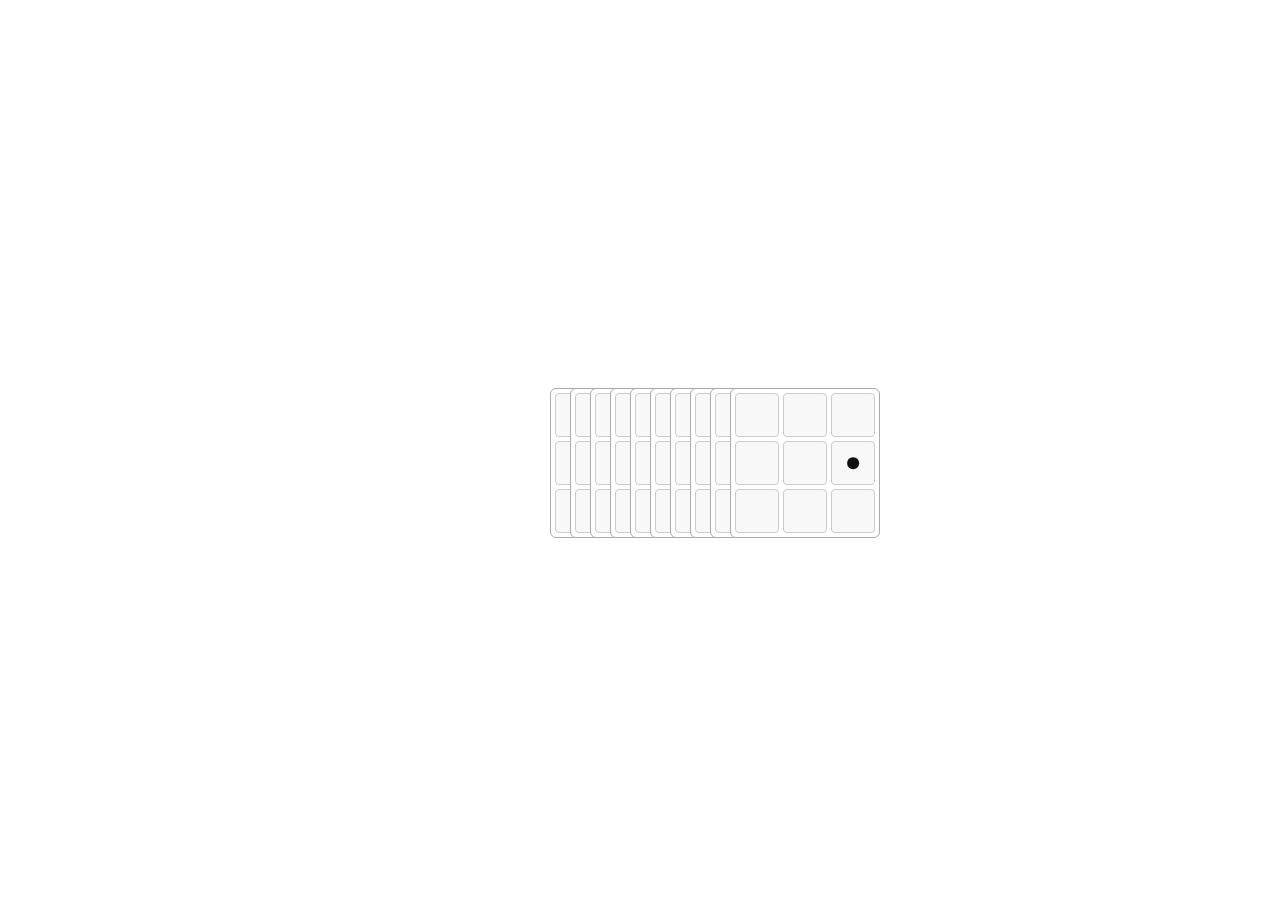
<file: grids.html>
<!DOCTYPE html>
<html lang="fr">
<head>
  <meta charset="UTF-8">
  <title>Grilles superposées</title>
  <style>
    body {
      display: flex;
      justify-content: center;
      align-items: center;
      height: 100vh;
      background: white;
    }
    .stack {
      position: relative;
      width: 180px; /* largeur suffisante pour contenir le décalage */
      height: 140px;
    }
    .grid {
      position: absolute;
      top: 0; left: 0;
      width: 140px;
      height: 140px;
      display: grid;
      grid-template-columns: repeat(3, 1fr);
      gap: 4px;
      background: white;
      border: 1.5px solid #aaa;
      border-radius: 6px;
      padding: 4px;
    }
    .cell {
      position: relative;
      background: #f8f8f8;
      border: 1px solid #ccc;
      border-radius: 4px;
      aspect-ratio: 1 / 1;
    }
    .dot {
      position: absolute;
      top: 50%; left: 50%;
      width: 28%; height: 28%;
      transform: translate(-50%, -50%);
      border-radius: 50%;
      background: #111;
    }
  </style>
</head>
<body>
  <div class="stack" id="stack"></div>

  <script>
    function makeGrid(dotPos, offset) {
      const grid = document.createElement("div");
      grid.className = "grid";
      grid.style.transform = `translateX(${offset}px)`; // décalage horizontal uniquement
      grid.style.opacity = 1; // légère transparence pour voir la pile
      for (let i = 0; i < 9; i++) {
        const cell = document.createElement("div");
        cell.className = "cell";
        if (i === dotPos) {
          const dot = document.createElement("div");
          dot.className = "dot";
          cell.appendChild(dot);
        }
        grid.appendChild(cell);
      }
      return grid;
    }

    const stack = document.getElementById("stack");
    for (let i = 0; i < 10; i++) {
      const pos = Math.floor(Math.random() * 9);
      stack.appendChild(makeGrid(pos, i * 20)); // décalage horizontal
    }
  </script>
</body>
</html>
</file>
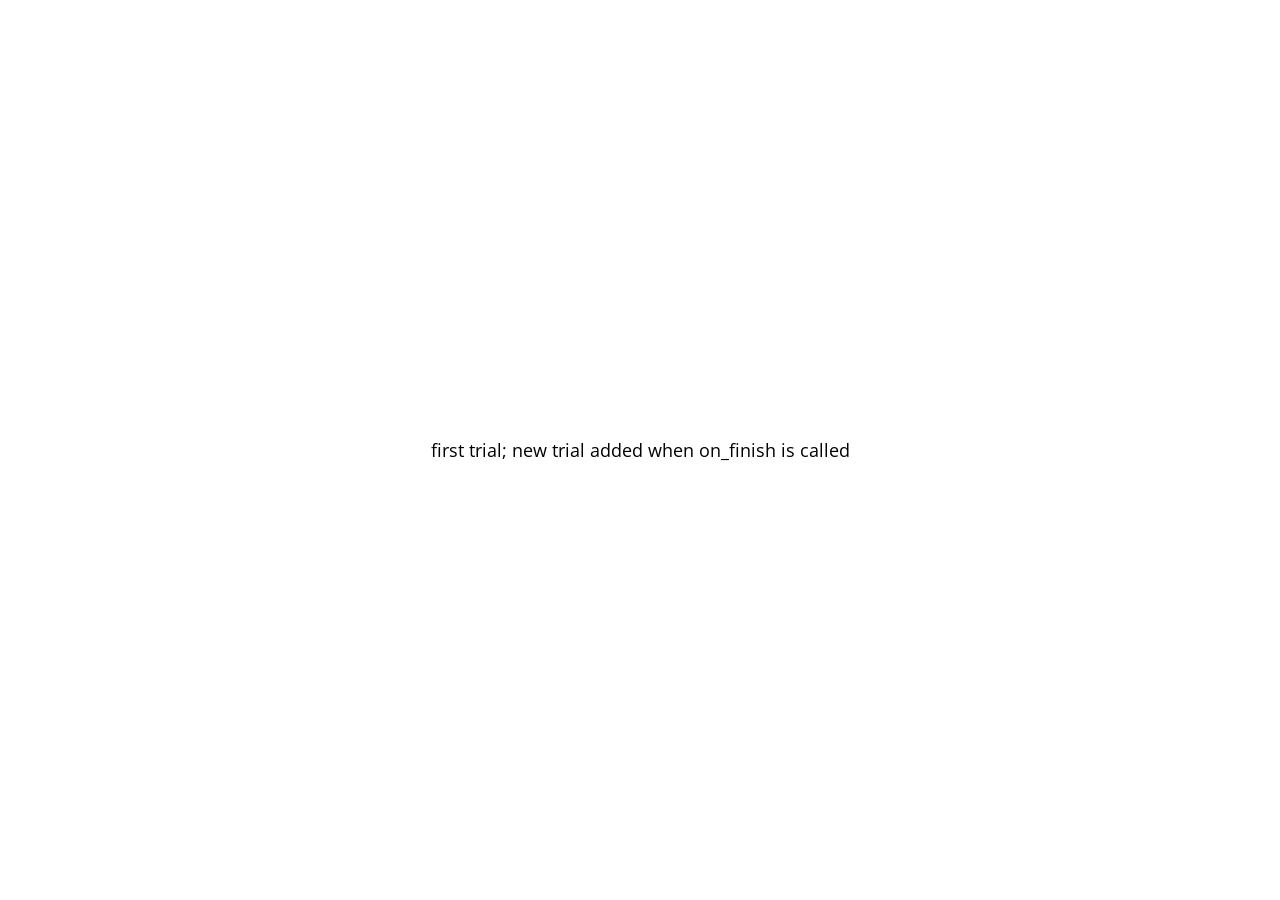
<file: static/js/jspsych-6.1.0/examples/add-to-end-of-timeline.html>
<!DOCTYPE html>
<html>
  <head>
    <script src="../jspsych.js"></script>
    <script src="../plugins/jspsych-html-keyboard-response.js"></script>
    <script src="../plugins/jspsych-image-keyboard-response.js"></script>
    <link rel="stylesheet" href="../css/jspsych.css"></link>
  </head>
  <body></body>
  <script>

  var first = {
    type: 'html-keyboard-response',
    stimulus: 'first trial; new trial added when on_finish is called',
    on_finish: function(){
      jsPsych.pauseExperiment();
      jsPsych.addNodeToEndOfTimeline({
        timeline: [{
          type: 'image-keyboard-response',
          stimulus: 'img/happy_face_4.jpg'
        }]
      }, jsPsych.resumeExperiment)
    }
  }

  jsPsych.init({
    timeline: [first],
    on_finish: function(){jsPsych.data.displayData(); }
  });

  </script>
</html>
</file>
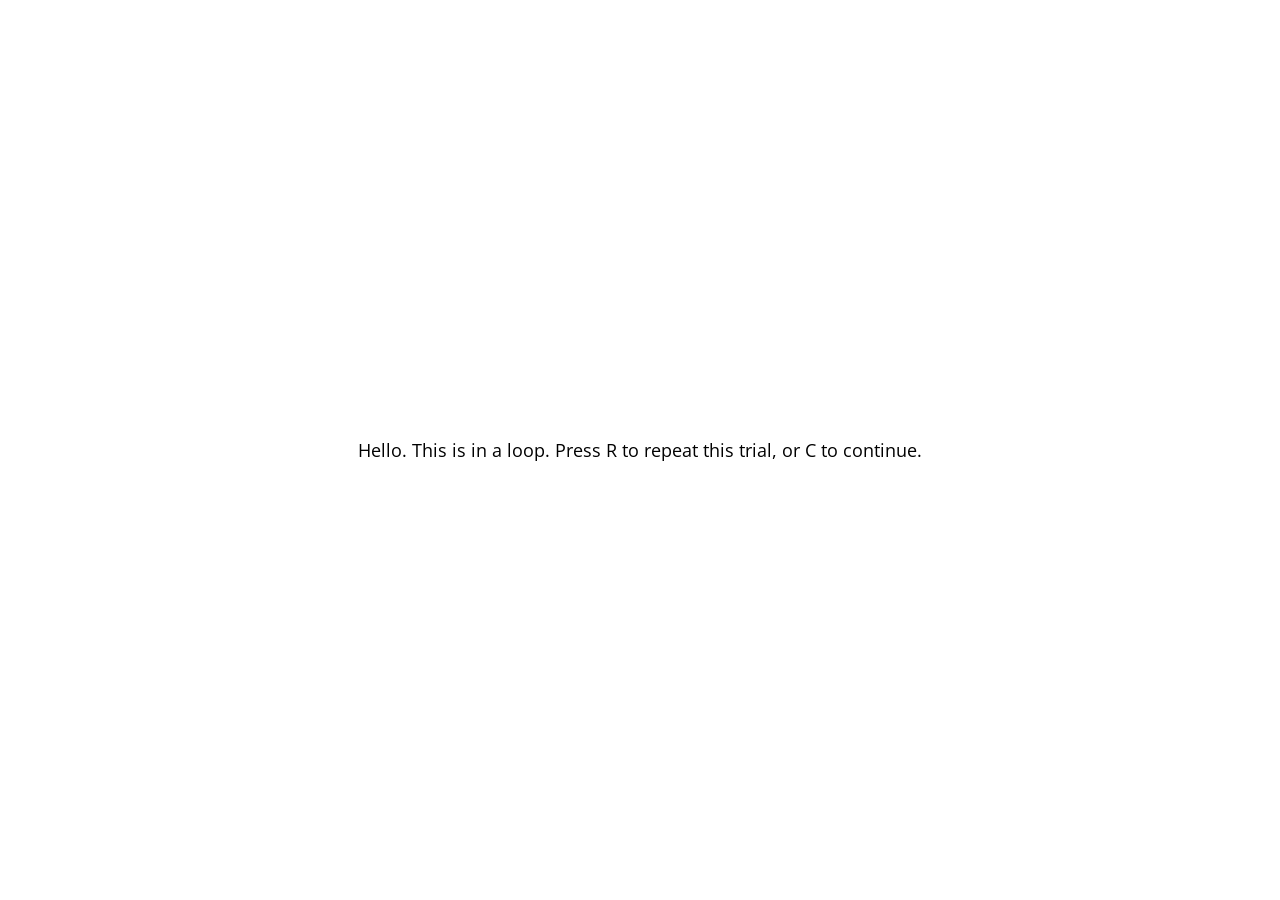
<file: static/js/jspsych-6.1.0/examples/conditional-and-loop-functions.html>
<!DOCTYPE html>
<html>
  <head>
    <script src="../jspsych.js"></script>
    <script src="../plugins/jspsych-html-keyboard-response.js"></script>
    <link rel="stylesheet" href="../css/jspsych.css"></link>
  </head>
  <body></body>
  <script>

  var trial = {
    type: 'html-keyboard-response',
    stimulus: 'Hello. This is in a loop. Press R to repeat this trial, or C to continue.',
    choices: ['r','c']
  }

  var loop_node = {
    timeline: [trial],
    loop_function: function(data){
      if(jsPsych.pluginAPI.convertKeyCharacterToKeyCode('r') == data.values()[0].key_press){
        return true;
      } else {
        return false;
      }
    }
  }

  var pre_if_trial = {
    type: 'html-keyboard-response',
    stimulus: 'The next trial is in a conditional statement. Press S to skip it, or V to view it.',
    choices: ['s','v']
  }

  var if_trial = {
    type: 'html-keyboard-response',
    stimulus: 'You chose to view the trial. Press any key to continue.'
  }

  var if_node = {
    timeline: [if_trial],
    conditional_function: function(){
      var data = jsPsych.data.get().last(1).values()[0];
      if(data.key_press == jsPsych.pluginAPI.convertKeyCharacterToKeyCode('s')){
        return false;
      } else {
        return true;
      }
    }
  }

  var after_if_trial = {
    type: 'html-keyboard-response',
    stimulus: 'This is the trial after the conditional.'
  }

  jsPsych.init({
    timeline: [loop_node, pre_if_trial, if_node, after_if_trial],
    on_finish: function(){ jsPsych.data.displayData(); },
    default_iti: 200
  });

  </script>
</html>
</file>
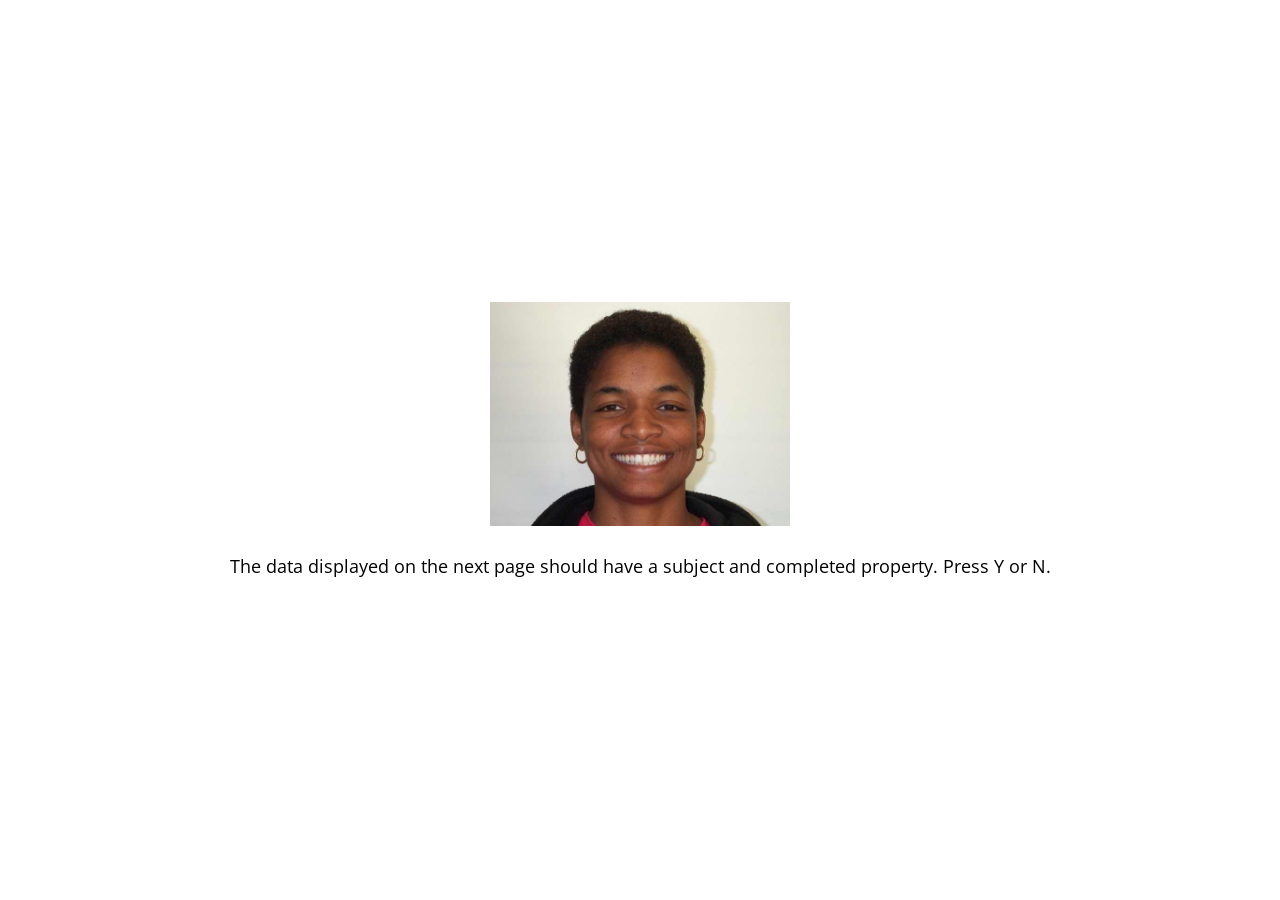
<file: static/js/jspsych-6.1.0/examples/data-add-properties.html>
<!DOCTYPE html>
<html>

<head>
  <script src="../jspsych.js"></script>
  <script src="../plugins/jspsych-image-keyboard-response.js"></script>
  <link rel="stylesheet" href="../css/jspsych.css"></link>
  <style>
    img {
      width: 300px;
    }
  </style>
</head>
<body></body>
<script>
  var block_1 = {
    type: 'image-keyboard-response',
    stimulus: 'img/happy_face_1.jpg',
    choices: [89, 78], // Y or N
    prompt: '<p>The data displayed on the next page should have a subject and completed property. Press Y or N.</p>'
  }

  jsPsych.data.addProperties({
    subject: 1
  });


  jsPsych.init({
    timeline: [block_1],
    on_finish: function() {
      jsPsych.data.addProperties({
        completed: true
      });
      // data should have a subject and completed field for each trial.
      jsPsych.data.displayData();
    }
  });
</script>

</html>
</file>
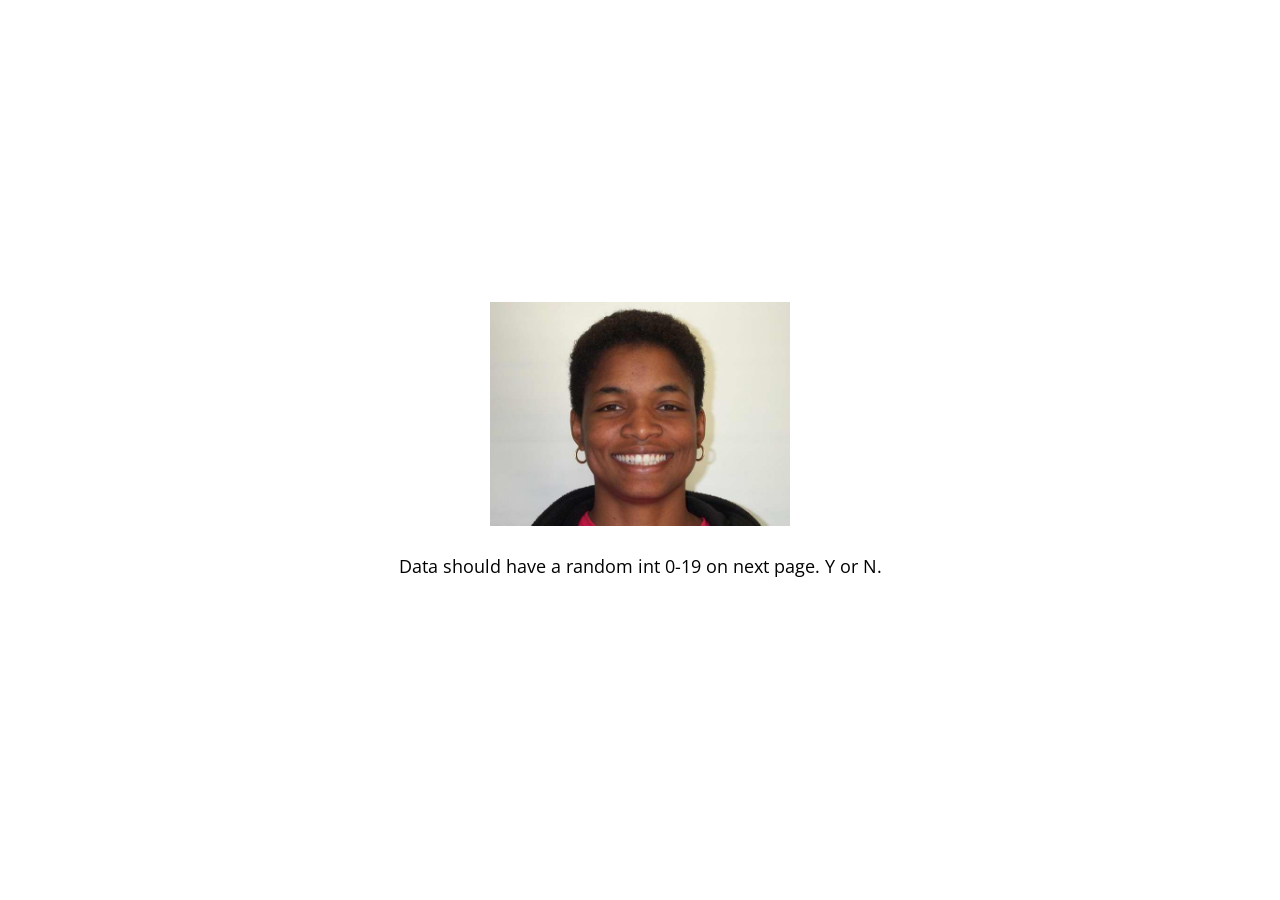
<file: static/js/jspsych-6.1.0/examples/data-as-function.html>
<!DOCTYPE html>
<html>

<head>
  <script src="../jspsych.js"></script>
  <script src="../plugins/jspsych-image-keyboard-response.js"></script>
  <link rel="stylesheet" href="../css/jspsych.css"></link>
  <style>
    img {
      width: 300px;
    }
  </style>
</head>
<body></body>
<script>
  var block_1 = {
    type: 'image-keyboard-response',
    stimulus: 'img/happy_face_1.jpg',
    choices: [89, 78], // Y or N
    prompt: '<p>Data should have a random int 0-19 on next page. Y or N.</p>',
    data: function() {
      return {
        random_number: Math.floor(Math.random() * 20)
      }
    }
  }

  jsPsych.init({
    timeline: [block_1],
    on_finish: function() {
      jsPsych.data.displayData();
    }
  });
</script>

</html>
</file>
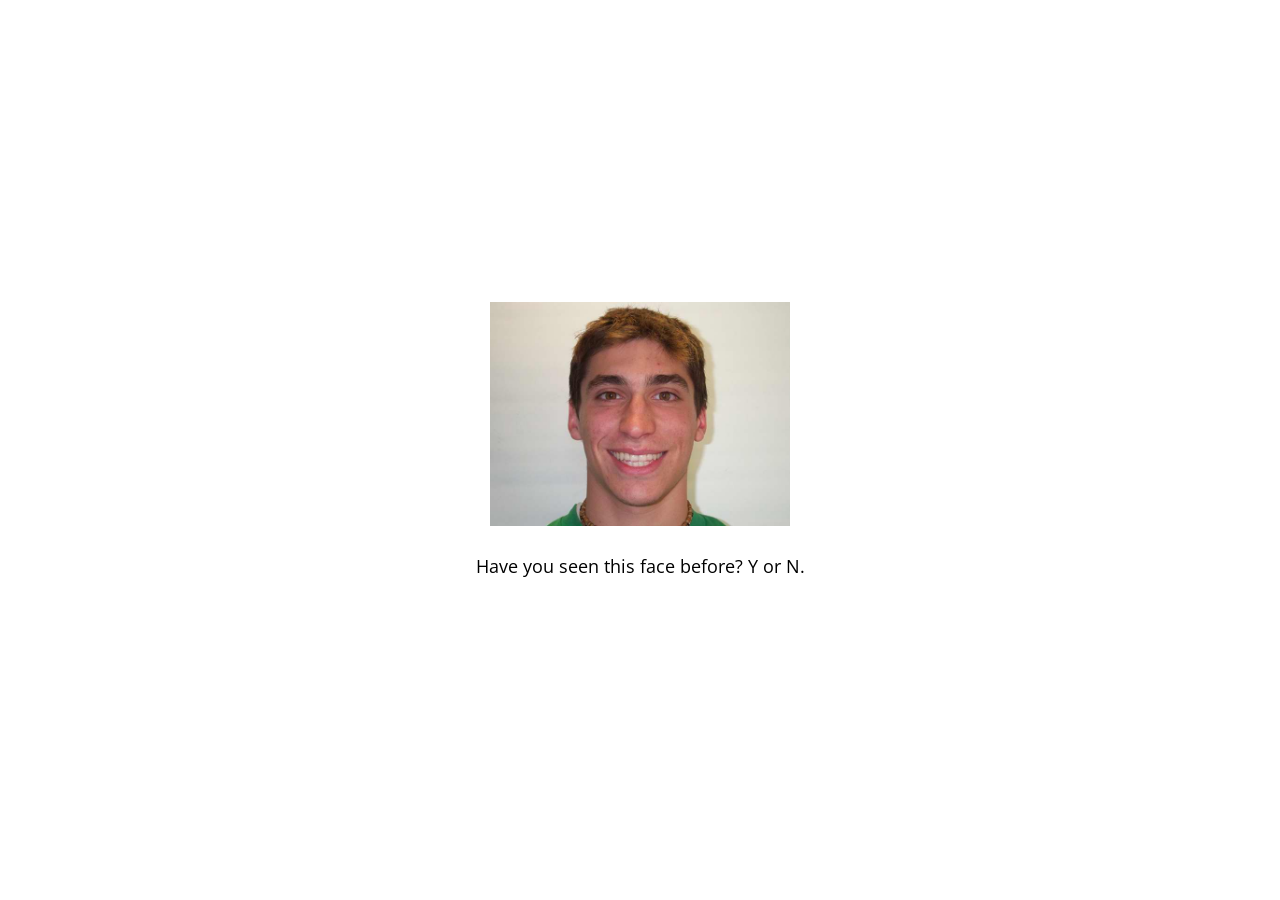
<file: static/js/jspsych-6.1.0/examples/data-from-timeline.html>
<!DOCTYPE html>
<html>

<head>

  <script src="../jspsych.js"></script>
  <script src="../plugins/jspsych-image-keyboard-response.js"></script>
  <link rel="stylesheet" href="../css/jspsych.css"></link>
  <style>
    img {
      width: 300px;
    }
  </style>
</head>
<body></body>
<script>
  var trial_1 = {
    stimulus: 'img/happy_face_4.jpg',
  }

  var trial_2 = {
    stimulus: 'img/sad_face_4.jpg',
  }

  var trial_3 = {
    stimulus: 'img/sad_face_3.jpg',
  }

  var node = {
    type: 'image-keyboard-response',
    timeline: [trial_1, trial_2, trial_3],
    choices: [89, 78], // Y or N
    prompt: '<p>Have you seen this face before? Y or N.</p>',
    data: {
      node_data: true
    },
    on_finish: function(){
      console.log(jsPsych.data.getLastTimelineData().json());
    }
  }


  jsPsych.init({
    timeline: [node],
    on_finish: function() {
      jsPsych.data.displayData();
    },
    default_iti: 250
  });
</script>

</html>
</file>
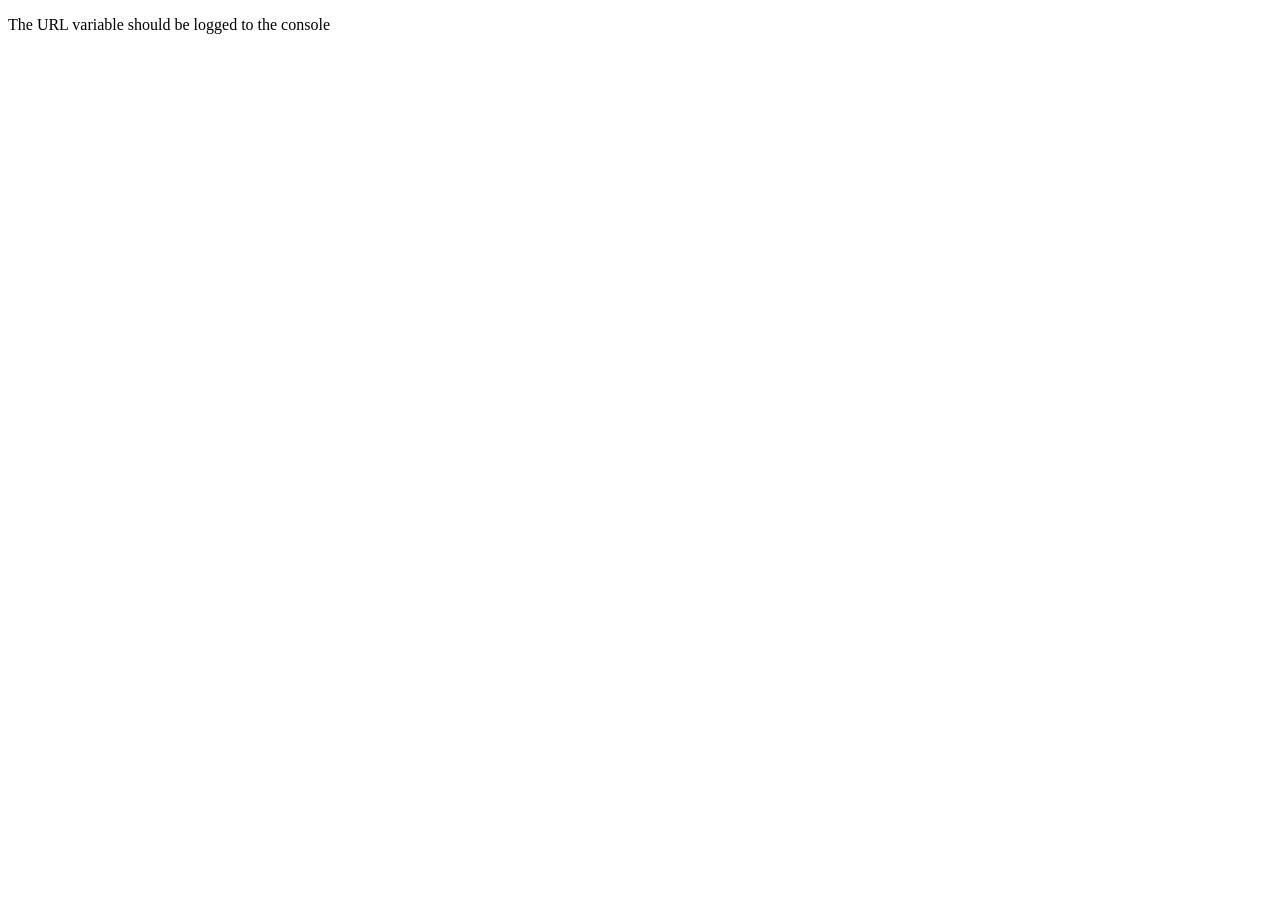
<file: static/js/jspsych-6.1.0/examples/data-from-url.html>
<!DOCTYPE html>
<html>
  <head>
    <script src="../jspsych.js"></script>
    <link rel="stylesheet" href="../css/jspsych.css"></link>
  </head>
  <body>
    <p>The URL variable should be logged to the console</p>
  </body>
  <script>

  if(typeof jsPsych.data.getURLVariable('v1') == 'undefined'){
    window.location = window.location + '?v1=abc&v2=def';
  }

  console.log(JSON.stringify(jsPsych.data.urlVariables()));

  console.log(jsPsych.data.getURLVariable('v1'));

  </script>
</html>
</file>
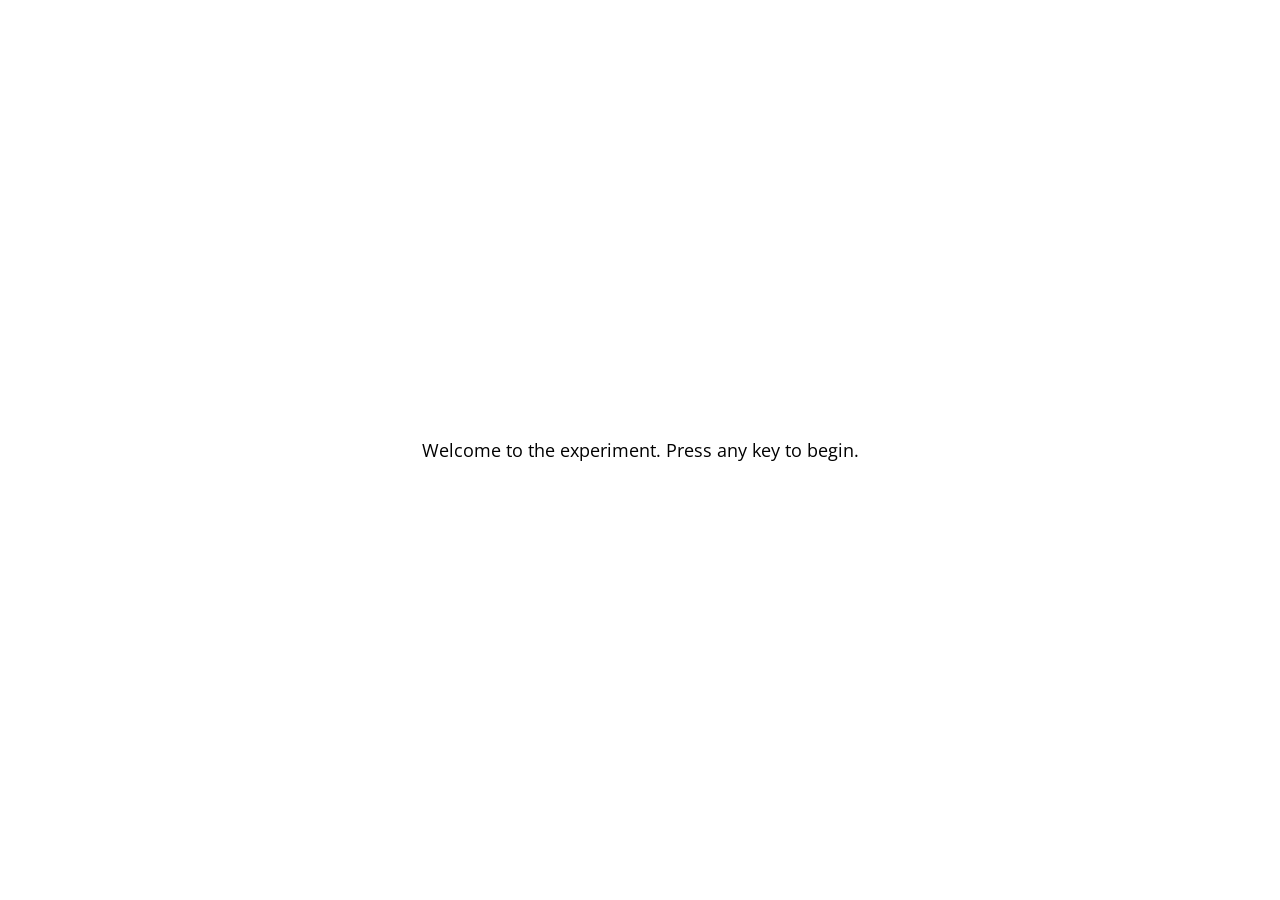
<file: static/js/jspsych-6.1.0/examples/demo-flanker.html>
<!DOCTYPE html>
<html>
    <head>
        <title>Flanker Task</title>
        <script src="../jspsych.js"></script>
        <script src="../plugins/jspsych-html-keyboard-response.js"></script>
        <script src="../plugins/jspsych-image-keyboard-response.js"></script>
        <link rel="stylesheet" href="../css/jspsych.css">
    </head>
    <body>
    </body>
    <script>
        /* experiment parameters */
        var reps_per_trial_type = 4;

        /*set up welcome block*/
        var welcome = {
          type: "html-keyboard-response",
          stimulus: "Welcome to the experiment. Press any key to begin."
        };

        /*set up instructions block*/
        var instructions = {
          type: "html-keyboard-response",
          stimulus: "<p>In this task, you will see five arrows on the screen, like the example below.</p>"+
            "<img src='img/inc1.png'></img>"+
            "<p>Press the left arrow key if the middle arrow is pointing left. (<)</p>"+
            "<p>Press the right arrow key if the middle arrow is pointing right. (>)</p>"+
            "<p>Press any key to begin.</p>",
          post_trial_gap: 1000
        };

        /*defining stimuli*/
        var test_stimuli = [
          {
            stimulus: "img/con1.png",
            data: { stim_type: 'congruent', direction: 'left'}
          },
          {
            stimulus: "img/con2.png",
            data: { stim_type: 'congruent', direction: 'right'}
          },
          {
            stimulus: "img/inc1.png",
            data: { stim_type: 'incongruent', direction: 'right'}
          },
          {
            stimulus: "img/inc2.png",
            data: { stim_type: 'incongruent', direction: 'left'}
          }
        ];

        /* defining test timeline */
        var test = {
          timeline: [{
            type: 'image-keyboard-response',
            choices: [37, 39],
            trial_duration: 1500,
            stimulus: jsPsych.timelineVariable('stimulus'),
            data: jsPsych.timelineVariable('data'),
            on_finish: function(data){
              var correct = false;
              if(data.direction == 'left' &&  data.key_press == 37 && data.rt > -1){
                correct = true;
              } else if(data.direction == 'right' && data.key_press == 39 && data.rt > -1){
                correct = true;
              }
              data.correct = correct;
            },
            post_trial_gap: function() {
                return Math.floor(Math.random() * 1500) + 500;
            }
          }],
          timeline_variables: test_stimuli,
          sample: {type: 'fixed-repetitions', size: reps_per_trial_type}
        };

        /*defining debriefing block*/
        var debrief = {
          type: "html-keyboard-response",
          stimulus: function() {
            var total_trials = jsPsych.data.get().filter({trial_type: 'image-keyboard-response'}).count();
            var accuracy = Math.round(jsPsych.data.get().filter({correct: true}).count() / total_trials * 100);
            var congruent_rt = Math.round(jsPsych.data.get().filter({correct: true, stim_type: 'congruent'}).select('rt').mean());
            var incongruent_rt = Math.round(jsPsych.data.get().filter({correct: true, stim_type: 'incongruent'}).select('rt').mean());
            return "<p>You responded correctly on <strong>"+accuracy+"%</strong> of the trials.</p> " +
            "<p>Your average response time for congruent trials was <strong>" + congruent_rt + "ms</strong>.</p>"+
            "<p>Your average response time for incongruent trials was <strong>" + incongruent_rt + "ms</strong>.</p>"+
            "<p>Press any key to complete the experiment. Thank you!</p>";
          }
        };

        /*set up experiment structure*/
        var timeline = [];
        timeline.push(welcome);
        timeline.push(instructions);
        timeline.push(test);
        timeline.push(debrief);

        /*start experiment*/
        jsPsych.init({
            timeline: timeline,
            on_finish: function() {
                jsPsych.data.displayData();
            }
        });
    </script>
</html>
</file>
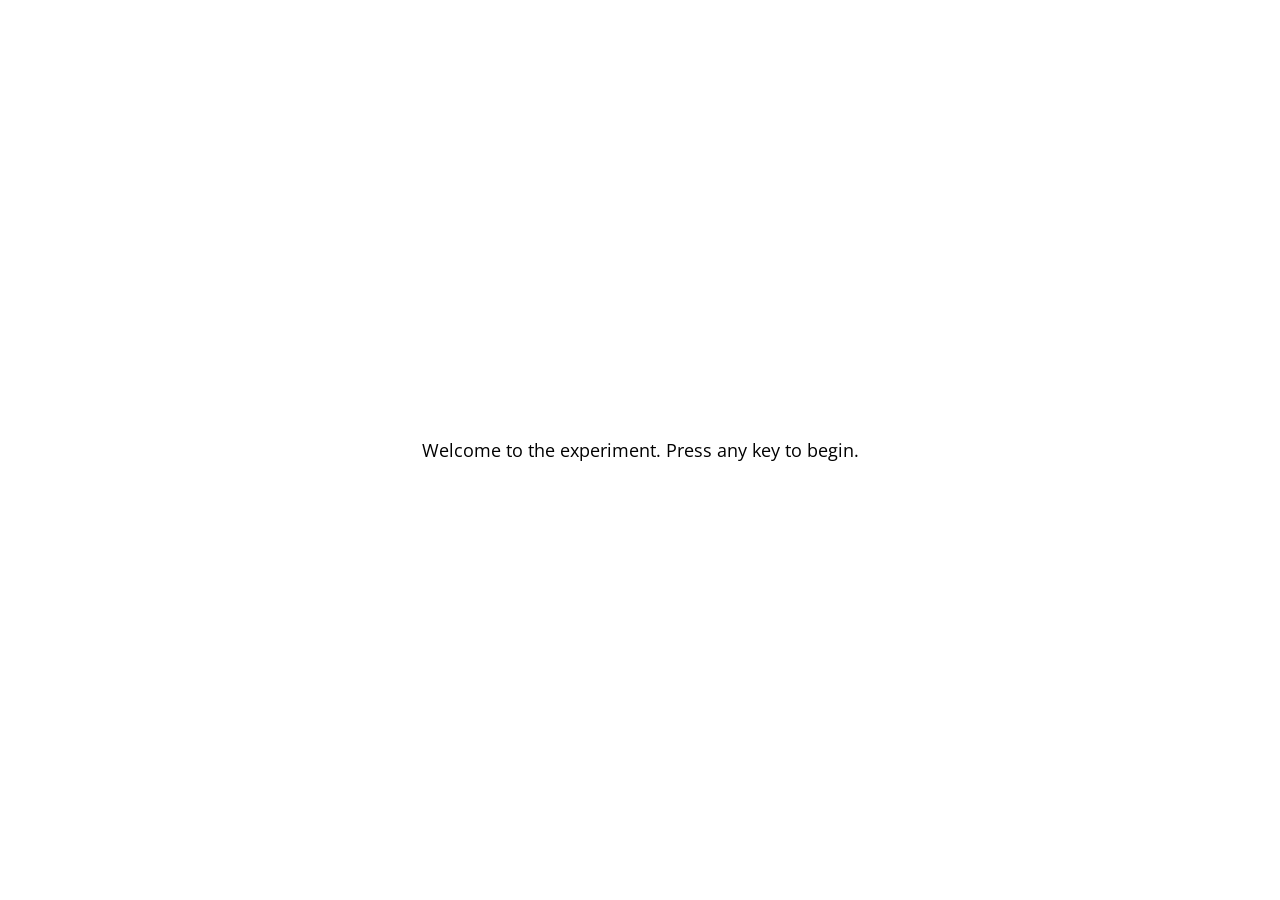
<file: static/js/jspsych-6.1.0/examples/demo-simple-rt-task.html>
<!DOCTYPE html>
<html>
  <head>
    <title>My experiment</title>
    <script src="../jspsych.js"></script>
    <script src="../plugins/jspsych-html-keyboard-response.js"></script>
    <script src="../plugins/jspsych-image-keyboard-response.js"></script>
    <link rel="stylesheet" href="../css/jspsych.css"></link>
  </head>
  <body></body>
  <script>

    /* create timeline */
    var timeline = [];

    /* define welcome message trial */
    var welcome_block = {
      type: "html-keyboard-response",
      stimulus: "Welcome to the experiment. Press any key to begin."
    };
    timeline.push(welcome_block);

    /* define instructions trial */
    var instructions = {
      type: "html-keyboard-response",
      stimulus: "<p>In this experiment, a circle will appear in the center " +
          "of the screen.</p><p>If the circle is <strong>blue</strong>, " +
          "press the letter F on the keyboard as fast as you can.</p>" +
          "<p>If the circle is <strong>orange</strong>, press the letter J " +
          "as fast as you can.</p>" +
          "<div style='width: 700px;'>"+
          "<div style='float: left;'><img src='img/blue.png'></img>" +
          "<p class='small'><strong>Press the F key</strong></p></div>" +
          "<div class='float: right;'><img src='img/orange.png'></img>" +
          "<p class='small'><strong>Press the J key</strong></p></div>" +
          "</div>"+
          "<p>Press any key to begin.</p>",
      post_trial_gap: 2000
    };
    timeline.push(instructions);

    /* test trials */

    var test_stimuli = [
      { stimulus: "img/blue.png", data: { test_part: 'test', correct_response: 'f' } },
      { stimulus: "img/orange.png", data: { test_part: 'test', correct_response: 'j' } }
    ];

    var fixation = {
      type: 'html-keyboard-response',
      stimulus: '<div style="font-size:60px;">+</div>',
      choices: jsPsych.NO_KEYS,
      trial_duration: function(){
        return jsPsych.randomization.sampleWithoutReplacement([250, 500, 750, 1000, 1250, 1500, 1750, 2000], 1)[0];
      },
      data: {test_part: 'fixation'}
    }

    var test = {
      type: "image-keyboard-response",
      stimulus: jsPsych.timelineVariable('stimulus'),
      choices: ['f', 'j'],
      data: jsPsych.timelineVariable('data'),
      on_finish: function(data){
        data.correct = data.key_press == jsPsych.pluginAPI.convertKeyCharacterToKeyCode(data.correct_response);
      },
    }

    var test_procedure = {
      timeline: [fixation, test],
      timeline_variables: test_stimuli,
      repetitions: 5,
      randomize_order: true
    }
    timeline.push(test_procedure);

    /* define debrief */

    var debrief_block = {
      type: "html-keyboard-response",
      stimulus: function() {

        var trials = jsPsych.data.get().filter({test_part: 'test'});
        var correct_trials = trials.filter({correct: true});
        var accuracy = Math.round(correct_trials.count() / trials.count() * 100);
        var rt = Math.round(correct_trials.select('rt').mean());

        return "<p>You responded correctly on "+accuracy+"% of the trials.</p>"+
        "<p>Your average response time was "+rt+"ms.</p>"+
        "<p>Press any key to complete the experiment. Thank you!</p>";

      }
    };
    timeline.push(debrief_block);

    /* start the experiment */
    jsPsych.init({
      timeline: timeline,
      on_finish: function() {
        jsPsych.data.displayData();
      }
    });
  </script>
</html>
</file>
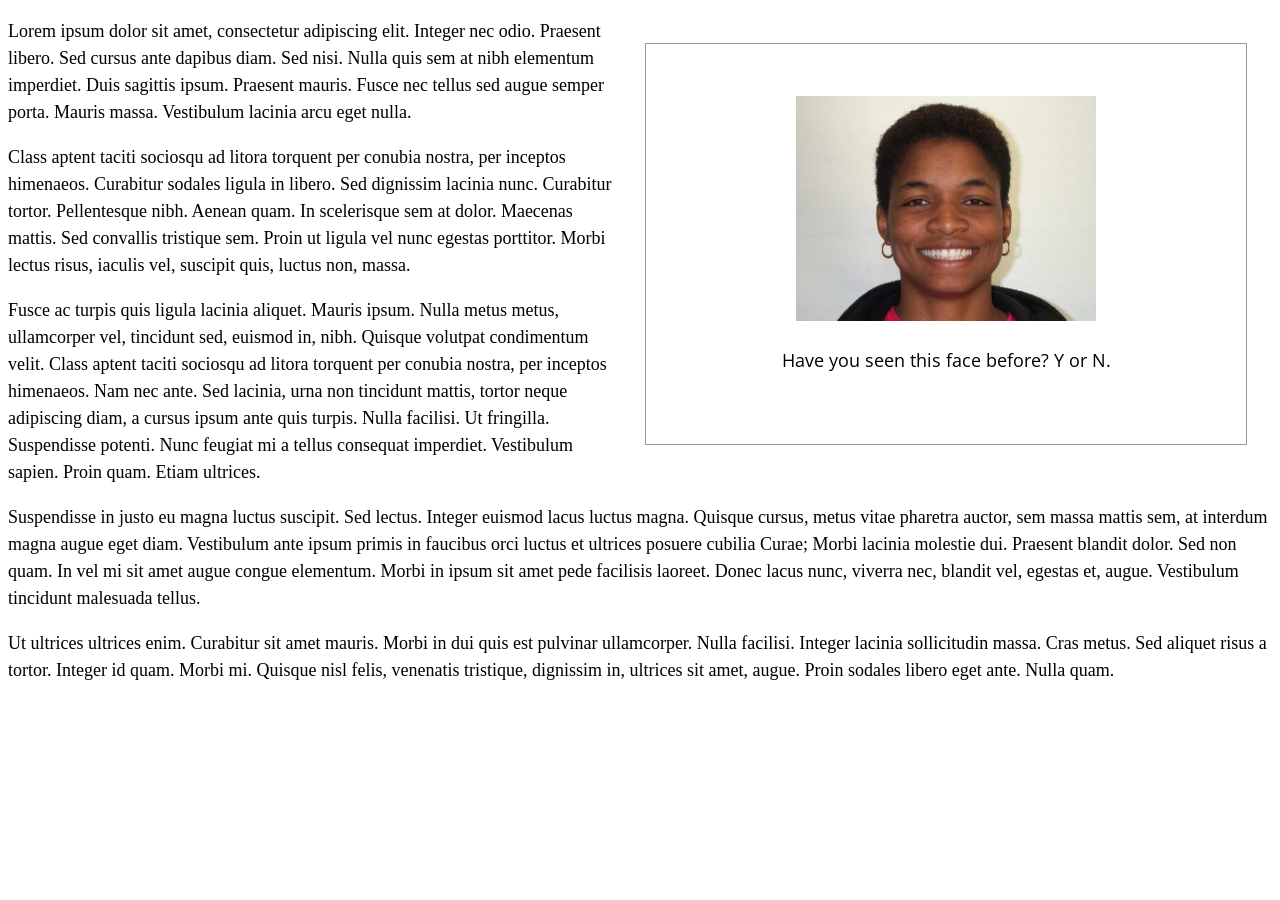
<file: static/js/jspsych-6.1.0/examples/display-element-to-embed-experiment.html>
<!DOCTYPE html>
<html>

<head>

  <script src="../jspsych.js"></script>
  <script src="../plugins/jspsych-image-keyboard-response.js"></script>
  <script src="../plugins/jspsych-html-keyboard-response.js"></script>
  <link rel="stylesheet" href="../css/jspsych.css"></link>
  <style>
    p { line-height: 1.5em; font-size: 18px; }
    img {
      width: 300px;
    }
    #jspsych-experiment { width: 600px; height: 400px; float: right; overflow: hidden; margin: 25px; border: 1px solid #999;}
  </style>
</head>

<body>
  <div id="jspsych-experiment"></div>
  <p>Lorem ipsum dolor sit amet, consectetur adipiscing elit. Integer nec odio. Praesent libero. Sed cursus ante dapibus diam. Sed nisi. Nulla quis sem at nibh elementum imperdiet. Duis sagittis ipsum. Praesent mauris. Fusce nec tellus sed augue semper porta. Mauris massa. Vestibulum lacinia arcu eget nulla. </p>

<p>Class aptent taciti sociosqu ad litora torquent per conubia nostra, per inceptos himenaeos. Curabitur sodales ligula in libero. Sed dignissim lacinia nunc. Curabitur tortor. Pellentesque nibh. Aenean quam. In scelerisque sem at dolor. Maecenas mattis. Sed convallis tristique sem. Proin ut ligula vel nunc egestas porttitor. Morbi lectus risus, iaculis vel, suscipit quis, luctus non, massa. </p>

<p>Fusce ac turpis quis ligula lacinia aliquet. Mauris ipsum. Nulla metus metus, ullamcorper vel, tincidunt sed, euismod in, nibh. Quisque volutpat condimentum velit. Class aptent taciti sociosqu ad litora torquent per conubia nostra, per inceptos himenaeos. Nam nec ante. Sed lacinia, urna non tincidunt mattis, tortor neque adipiscing diam, a cursus ipsum ante quis turpis. Nulla facilisi. Ut fringilla. Suspendisse potenti. Nunc feugiat mi a tellus consequat imperdiet. Vestibulum sapien. Proin quam. Etiam ultrices. </p>

<p>Suspendisse in justo eu magna luctus suscipit. Sed lectus. Integer euismod lacus luctus magna. Quisque cursus, metus vitae pharetra auctor, sem massa mattis sem, at interdum magna augue eget diam. Vestibulum ante ipsum primis in faucibus orci luctus et ultrices posuere cubilia Curae; Morbi lacinia molestie dui. Praesent blandit dolor. Sed non quam. In vel mi sit amet augue congue elementum. Morbi in ipsum sit amet pede facilisis laoreet. Donec lacus nunc, viverra nec, blandit vel, egestas et, augue. Vestibulum tincidunt malesuada tellus. </p>

<p>Ut ultrices ultrices enim. Curabitur sit amet mauris. Morbi in dui quis est pulvinar ullamcorper. Nulla facilisi. Integer lacinia sollicitudin massa. Cras metus. Sed aliquet risus a tortor. Integer id quam. Morbi mi. Quisque nisl felis, venenatis tristique, dignissim in, ultrices sit amet, augue. Proin sodales libero eget ante. Nulla quam. </p>
</body>


<script>
  var trial_1 = {
    type: 'image-keyboard-response',
    stimulus: 'img/happy_face_1.jpg',
    choices: [89, 78], // Y or N
    prompt: '<p>Have you seen this face before? Y or N.</p>'
  }

  var trial_2 = {
    type: 'image-keyboard-response',
    stimulus: 'img/happy_face_2.jpg',
    choices: [89, 78], // Y or N
    timing_response: 5000,
    prompt: '<p>Have you seen this face before? Y or N. (5s time limit).</p>'
  }

  var trial_3 = {
    type: 'html-keyboard-response',
    choices: jsPsych.NO_KEYS, // Y or N
    timing_response: 5000,
    prompt: '<p>No response allowed. 5s wait.</p>',
    stimulus: '<p>:)</p>',
    is_html: true
  }

  var node = {
    type: 'html-keyboard-response',
    timeline: [trial_1, trial_2, trial_3],
  }


  jsPsych.init({
    timeline: [node],
    display_element: 'jspsych-experiment',
    on_finish: function() {
      jsPsych.data.displayData();
    },
    default_iti: 250
  });
</script>

</html>
</file>
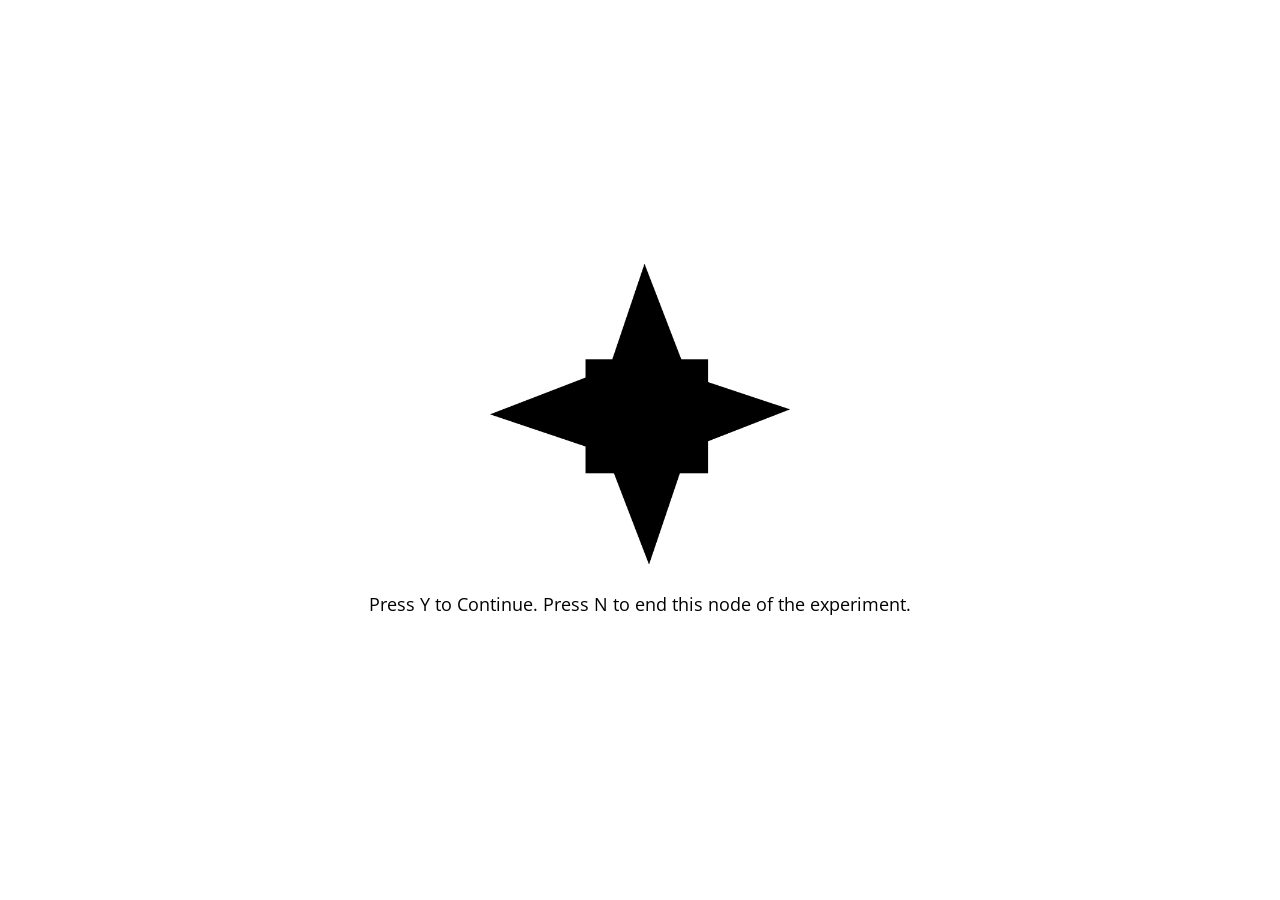
<file: static/js/jspsych-6.1.0/examples/end-active-node.html>
<!DOCTYPE html>
<html>

<head>

  <script src="../jspsych.js"></script>
  <script src="../plugins/jspsych-html-keyboard-response.js"></script>
  <script src="../plugins/jspsych-image-keyboard-response.js"></script>
  <link rel="stylesheet" href="../css/jspsych.css"></link>
  <style>
    img {
      width: 300px;
    }
  </style>
</head>
<body></body>
<script>
  var images = ["img/1.gif", "img/2.gif", "img/3.gif", "img/4.gif", "img/5.gif", "img/6.gif", "img/7.gif", "img/8.gif", "img/9.gif", "img/10.gif"];

  var trials = [];
  for (var i = 0; i < images.length; i++) {
    trials.push({
      stimulus: images[i]
    });
  }

  var block = {
    type: 'image-keyboard-response',
    choices: [89, 78], // Y or N
    prompt: '<p>Press Y to Continue. Press N to end this node of the experiment.</p>',
    on_finish: function(data) {
      if (data.key_press == 78) {
        jsPsych.endCurrentTimeline();
      }
    },
    timeline: trials
  }

  var after_block = {
    type: 'html-keyboard-response',
    stimulus: '<p>The next node</p>',
  }

  jsPsych.init({
    timeline: [block, after_block],
    on_finish: function() {
      jsPsych.data.displayData();
    }
  });
</script>

</html>
</file>
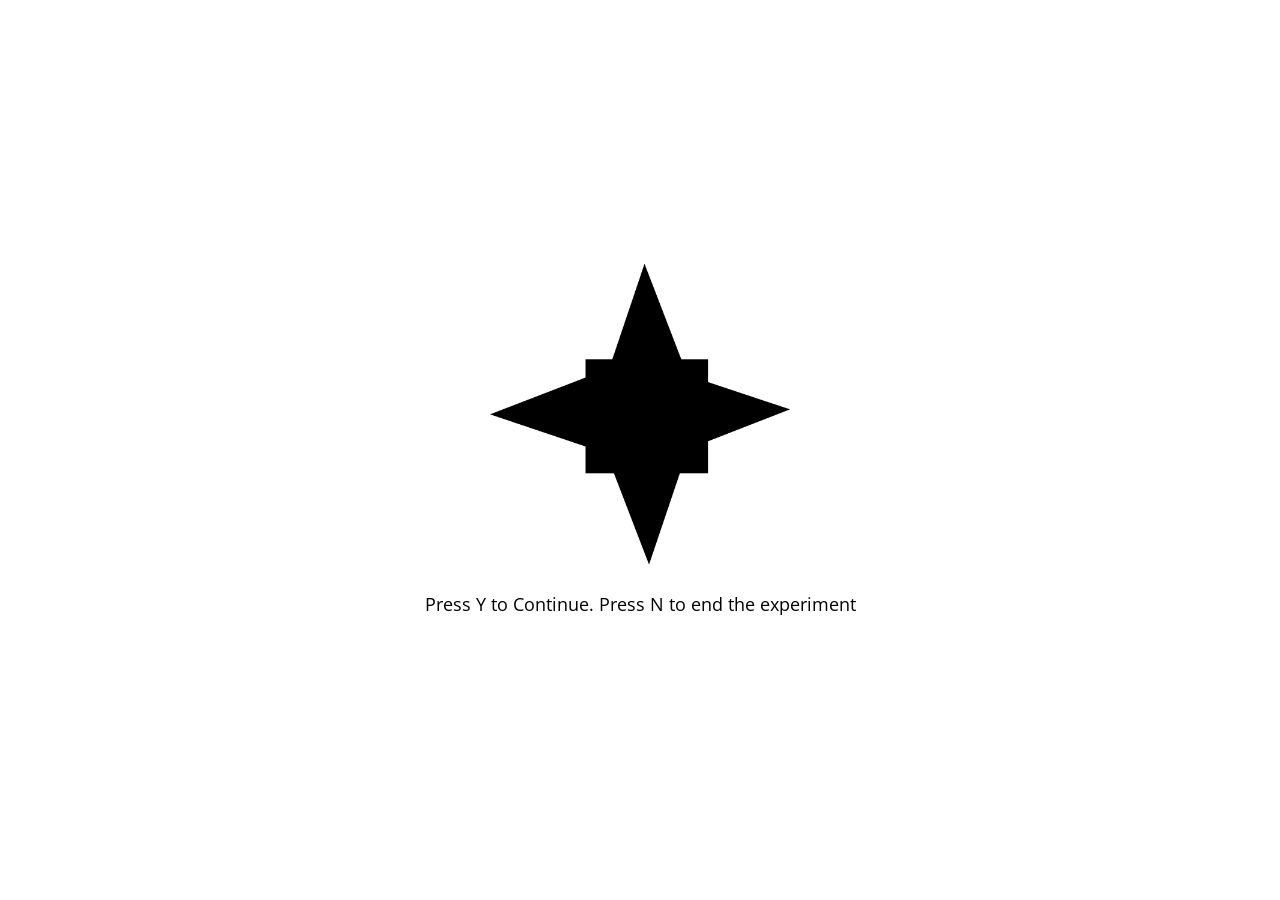
<file: static/js/jspsych-6.1.0/examples/end-experiment.html>
<!DOCTYPE html>
<html>

<head>
  <script src="../jspsych.js"></script>
  <script src="../plugins/jspsych-image-keyboard-response.js"></script>
  <link rel="stylesheet" href="../css/jspsych.css"></link>
  <style>
    img {
      width: 300px;
    }
  </style>
</head>
<body></body>
<script>
  var images = ["img/1.gif", "img/2.gif", "img/3.gif", "img/4.gif", "img/5.gif", "img/6.gif", "img/7.gif", "img/8.gif", "img/9.gif", "img/10.gif"];

  var trials = [];
  for (var i = 0; i < images.length; i++) {
    trials.push({
      stimulus: images[i]
    });
  }

  var block = {
    type: 'image-keyboard-response',
    choices: [89, 78], // Y or N
    prompt: '<p>Press Y to Continue. Press N to end the experiment</p>',
    on_finish: function(data) {
      if (data.key_press == 78) {
        jsPsych.endExperiment('The experiment was ended. This is the end message.');
      }
    },
    timeline: trials
  }


  jsPsych.init({
    timeline: [block]
  });
</script>

</html>
</file>
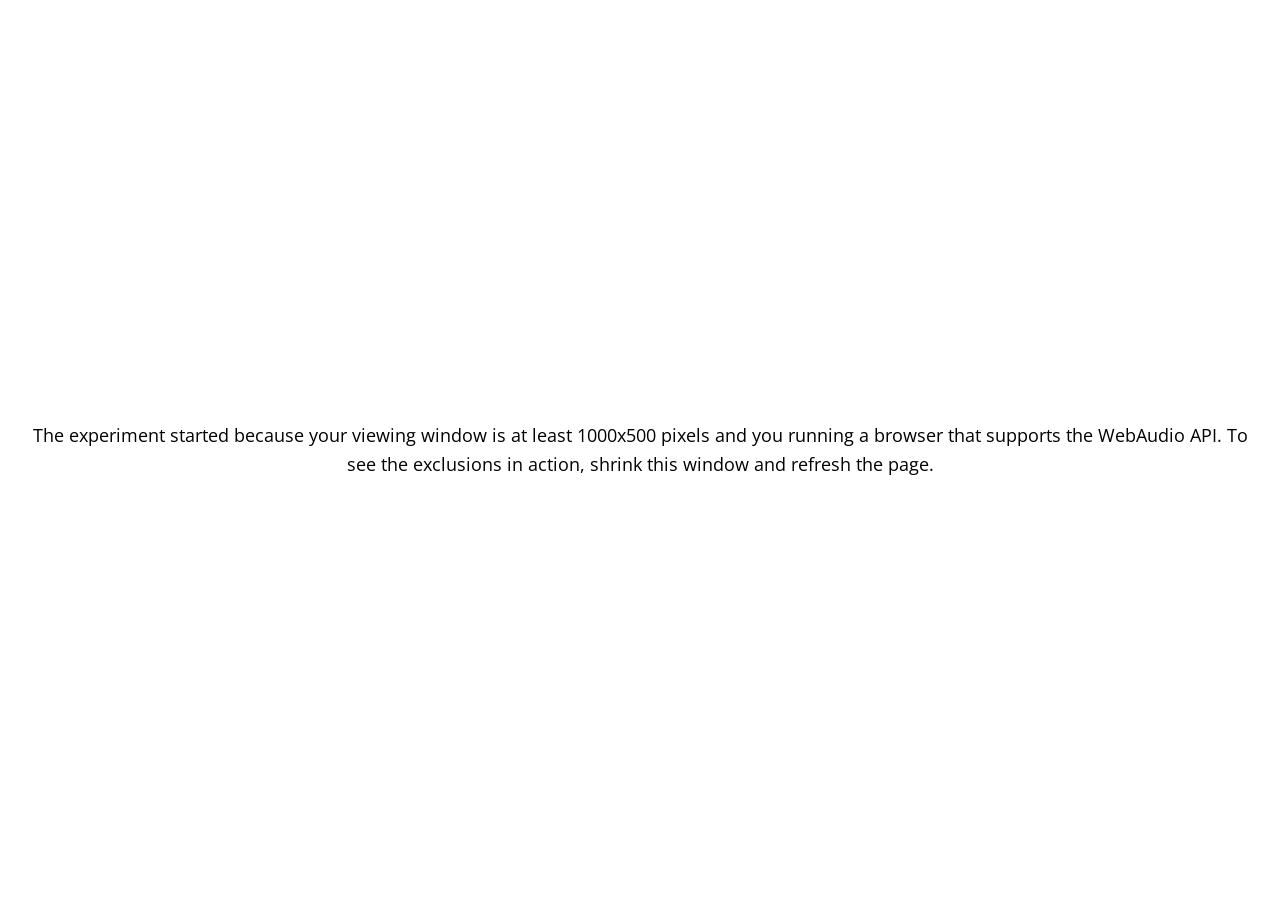
<file: static/js/jspsych-6.1.0/examples/exclusions.html>
<!DOCTYPE html>
<html>

<head>
  <script src="../jspsych.js"></script>
  <script src="../plugins/jspsych-html-keyboard-response.js"></script>
  <link rel="stylesheet" href="../css/jspsych.css"></link>
  <style>
    img {
      width: 300px;
    }
  </style>
</head>

<body>
</body>
<script>
  var trial_1 = {
    type: 'html-keyboard-response',
    stimulus: 'The experiment started because your viewing window is at least 1000x500 pixels and you running a browser that supports the WebAudio API. To see the exclusions in action, shrink this window and refresh the page.',
  }


  jsPsych.init({
    timeline: [trial_1],
    on_finish: function() {
      jsPsych.data.displayData();
    },
    exclusions: {
      min_width: 1000,
      min_height: 500,
      audio: true
    },
    default_iti: 250
  });
</script>

</html>
</file>
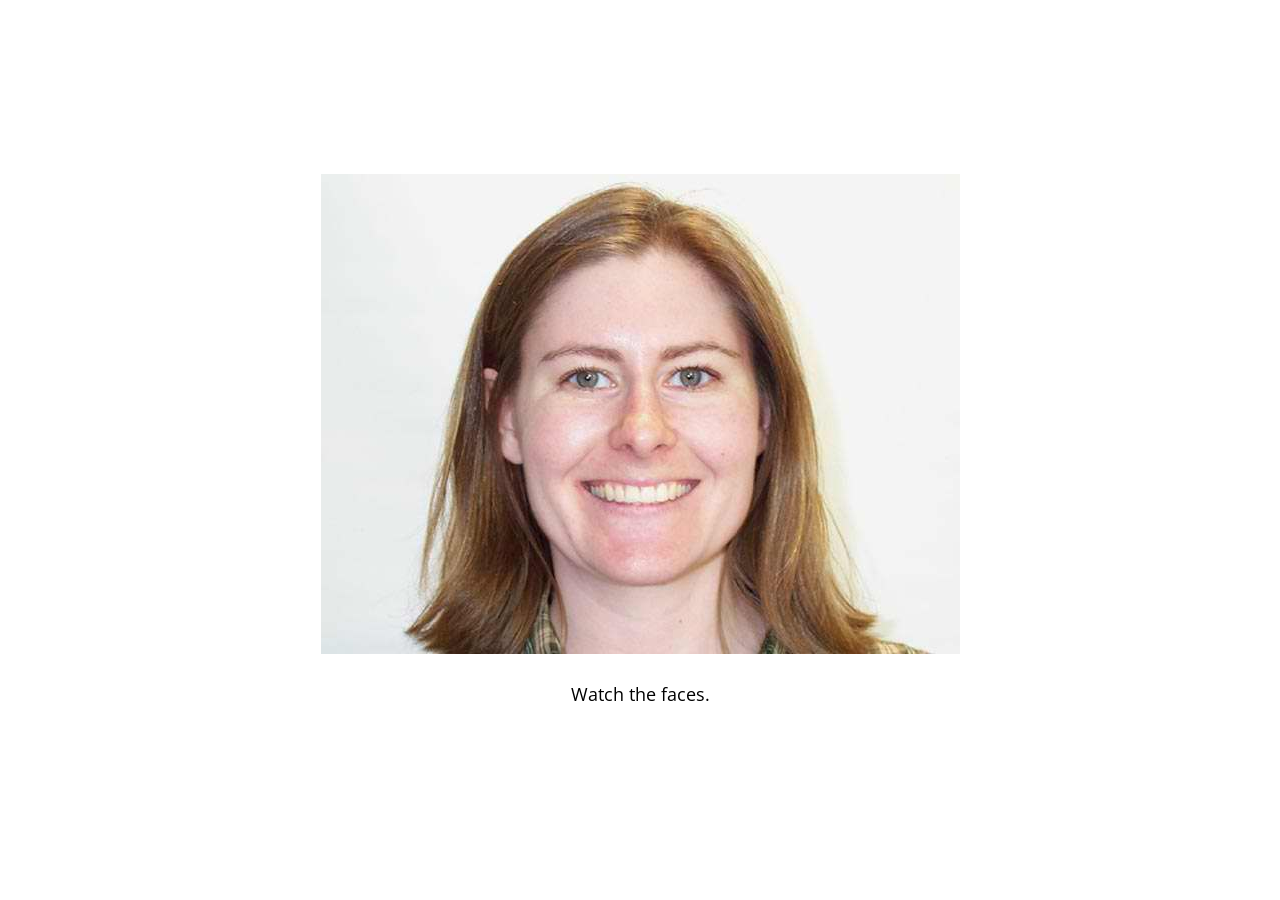
<file: static/js/jspsych-6.1.0/examples/jspsych-animation.html>
<!DOCTYPE html>
<html>
<head>
  <script src="../jspsych.js"></script>
  <script src="../plugins/jspsych-animation.js"></script>
  <link rel="stylesheet" href="../css/jspsych.css"></link>
</head>
<body></body>
<script>

  var animation_trial = {
    type: 'animation',
    stimuli: ['img/happy_face_1.jpg', 'img/happy_face_2.jpg', 'img/happy_face_3.jpg', 'img/happy_face_4.jpg'],
    sequence_reps: 3,
    frame_time: 300,
    prompt: '<p>Watch the faces.</p>'
  };


  jsPsych.init({
    timeline: [animation_trial],
    on_finish: function() {
      jsPsych.data.displayData();
    }
  });

</script>

</html>
</file>
<file: static/js/jspsych-6.1.0/css/jspsych.css>
/*
 * CSS for jsPsych experiments.
 *
 * This stylesheet provides minimal styling to make jsPsych
 * experiments look polished without any additional styles.
 */

 @import url(https://fonts.googleapis.com/css?family=Open+Sans:400italic,700italic,400,700);

/* Container holding jsPsych content */

 .jspsych-display-element {
   display: flex;
   flex-direction: column;
   overflow-y: auto;
 }

 .jspsych-display-element:focus {
   outline: none;
 }

 .jspsych-content-wrapper {
   display: flex;
   margin: auto;
   flex: 1 1 100%;
   width: 100%;
 }

 .jspsych-content {
   max-width: 95%; /* this is mainly an IE 10-11 fix */
   text-align: center;
   margin: auto; /* this is for overflowing content */
 }

 .jspsych-top {
   align-items: flex-start;
 }

 .jspsych-middle {
   align-items: center;
 }

/* fonts and type */

.jspsych-display-element {
  font-family: 'Open Sans', 'Arial', sans-serif;
  font-size: 18px;
  line-height: 1.6em;
}

/* Form elements like input fields and buttons */

.jspsych-display-element input[type="text"] {
  font-family: 'Open Sans', 'Arial', sans-serif;
  font-size: 14px;
}

/* borrowing Bootstrap style for btn elements, but combining styles a bit */
.jspsych-btn {
  display: inline-block;
  padding: 6px 12px;
  margin: 0px;
  font-size: 14px;
  font-weight: 400;
  font-family: 'Open Sans', 'Arial', sans-serif;
  cursor: pointer;
  line-height: 1.4;
  text-align: center;
  white-space: nowrap;
  vertical-align: middle;
  background-image: none;
  border: 1px solid transparent;
  border-radius: 4px;
  color: #333;
  background-color: #fff;
  border-color: #ccc;
}

.jspsych-btn:hover {
  background-color: #ddd;
  border-color: #aaa;
}

.jspsych-btn:disabled {
  background-color: #eee;
  color: #aaa;
  border-color: #ccc;
  cursor: not-allowed;
}

/* jsPsych progress bar */

#jspsych-progressbar-container {
  color: #555;
  border-bottom: 1px solid #dedede;
  background-color: #f9f9f9;
  margin-bottom: 1em;
  text-align: center;
  padding: 8px 0px;
  width: 100%;
  line-height: 1em;
}
#jspsych-progressbar-container span {
  font-size: 14px;
  padding-right: 14px;
}
#jspsych-progressbar-outer {
  background-color: #eee;
  width: 50%;
  margin: auto;
  height: 14px;
  display: inline-block;
  vertical-align: middle;
  box-shadow: inset 0 1px 2px rgba(0,0,0,0.1);
}
#jspsych-progressbar-inner {
  background-color: #aaa;
  width: 0%;
  height: 100%;
}

/* Control appearance of jsPsych.data.displayData() */
#jspsych-data-display {
  text-align: left;
}
</file>
